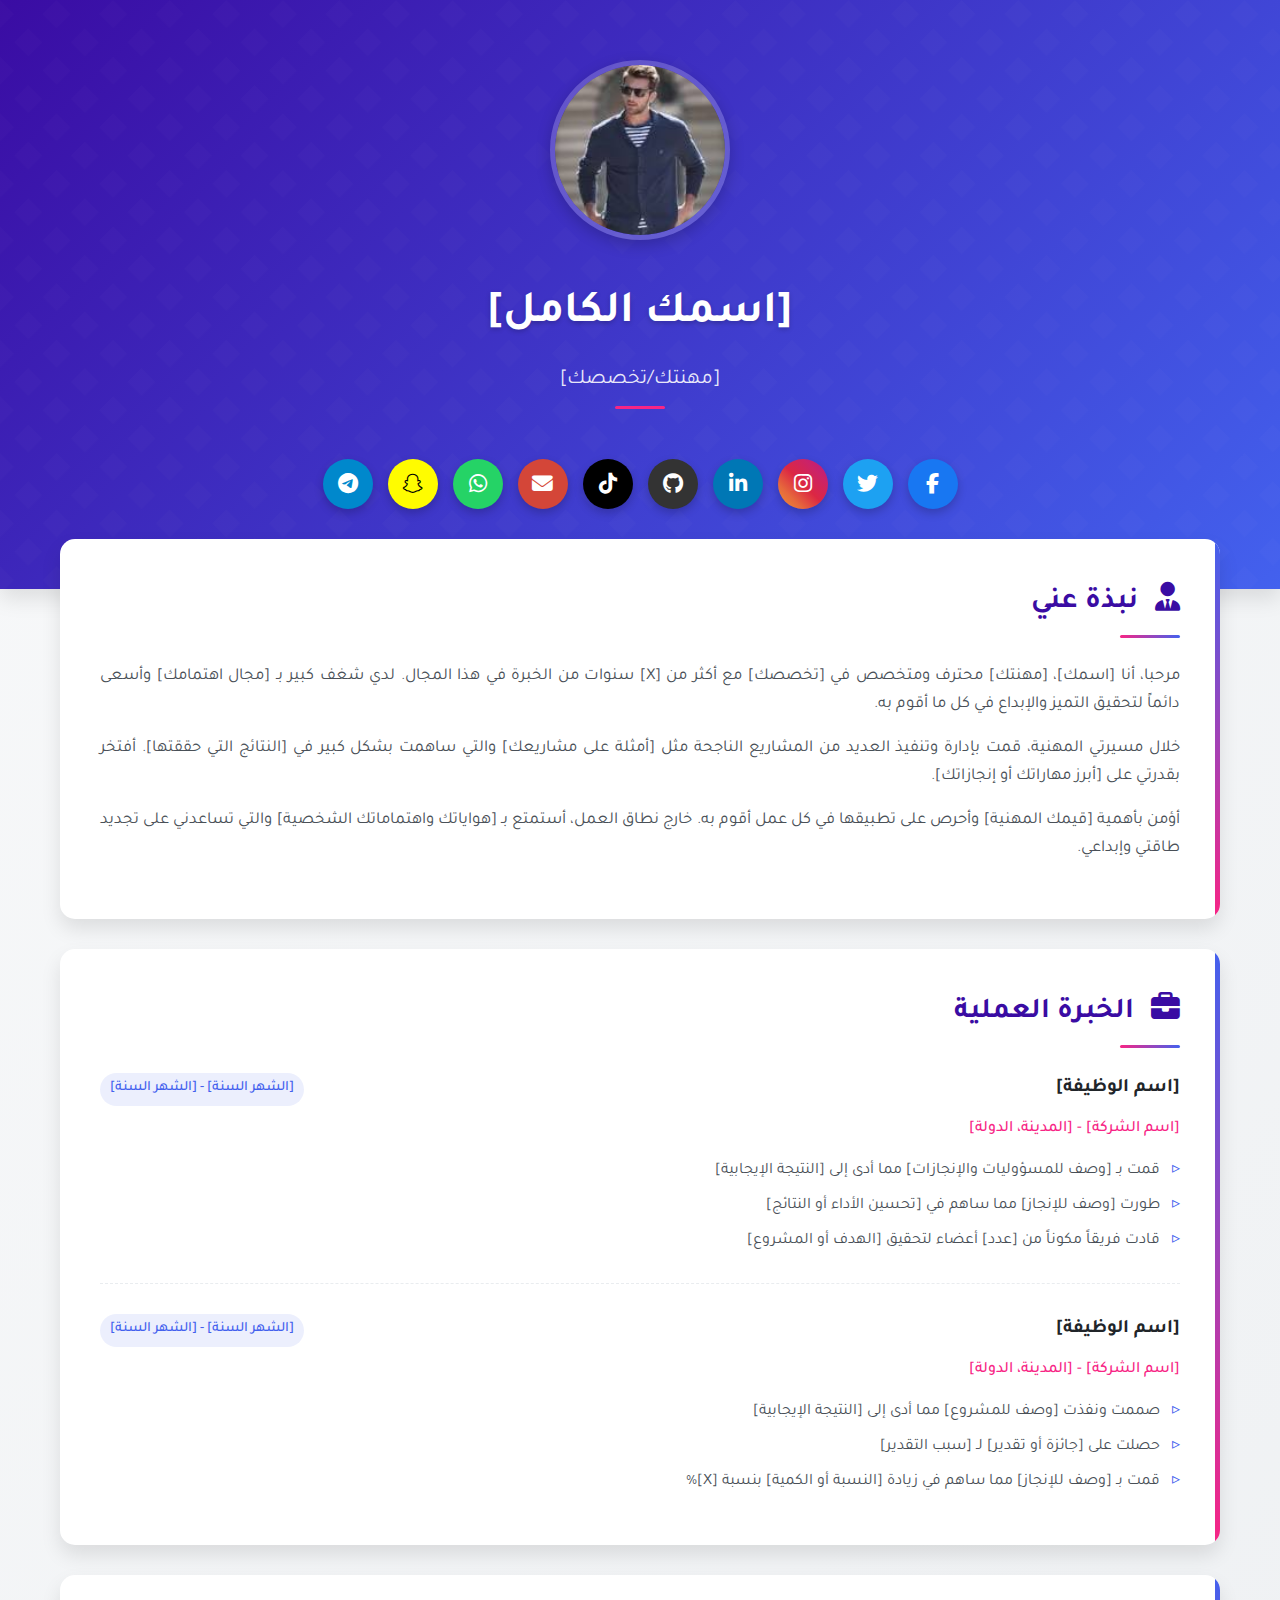
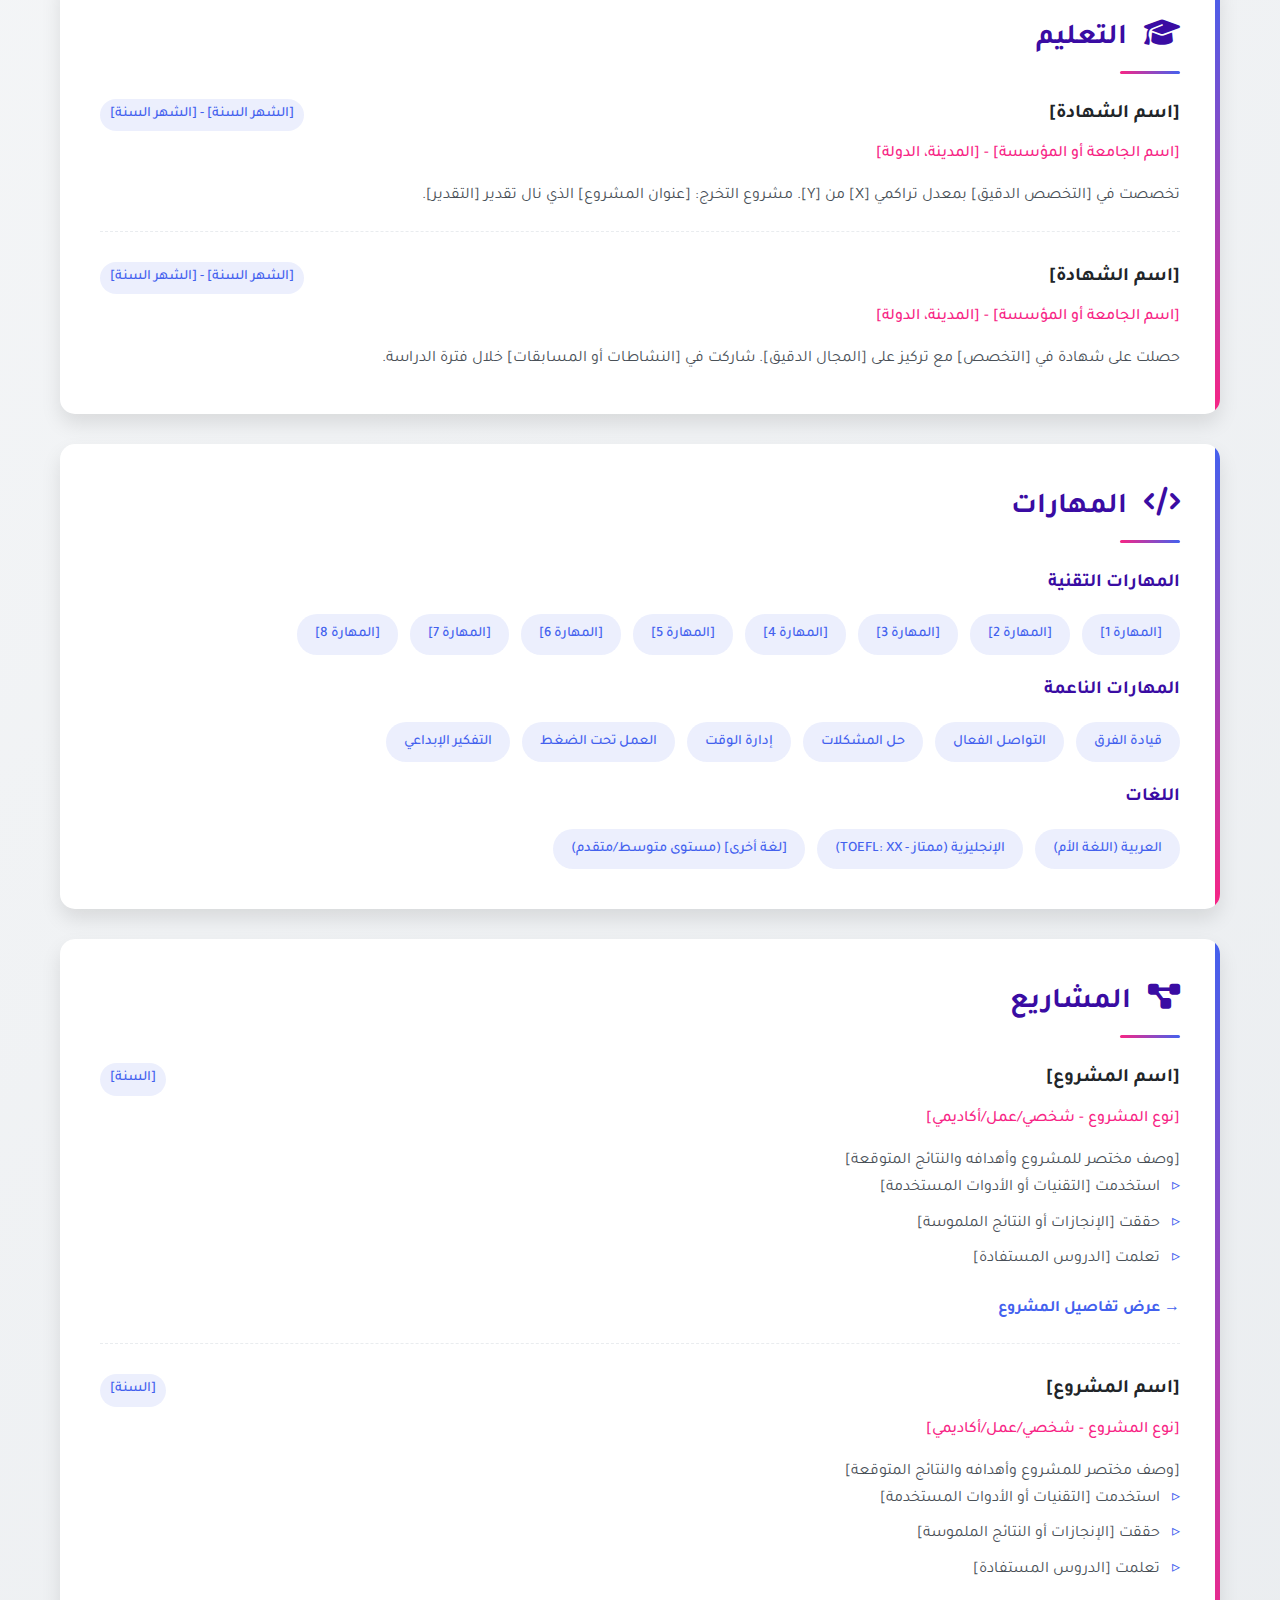
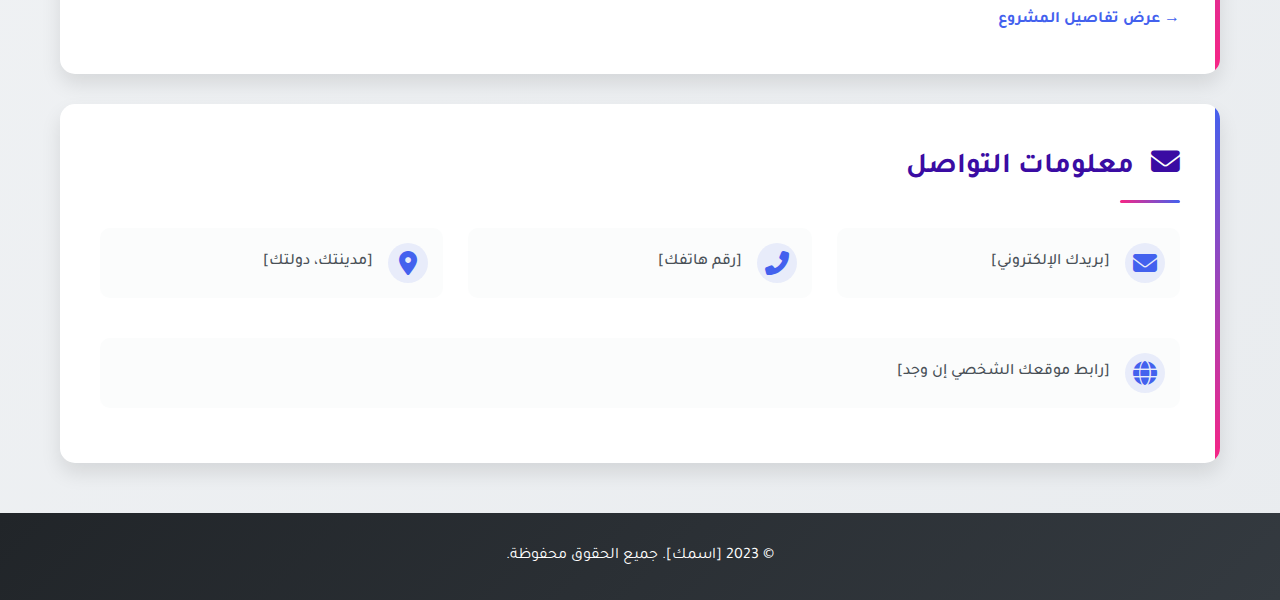
<file: index.html>
<!DOCTYPE html>
<html lang="ar" dir="rtl">
<head>
    <meta charset="UTF-8">
    <meta name="viewport" content="width=device-width, initial-scale=1.0">
    <title>السيرة الذاتية - [محمد ]</title>
    <link rel="stylesheet" href="https://cdnjs.cloudflare.com/ajax/libs/font-awesome/6.4.0/css/all.min.css">
    <link href="https://fonts.googleapis.com/css2?family=Tajawal:wght@400;500;700;900&display=swap" rel="stylesheet">
    <link rel="stylesheet" href="style.css" />

</head>
<body>
    <header>
        <div class="container">
            <div class="profile-container">
                <img src="as.jpg" alt="صورة الشخصية" class="profile-img">
                <h1>[اسمك الكامل]</h1>
                <p class="job-title">[مهنتك/تخصصك]</p>
                
                <div class="social-links">
                    <!-- فيسبوك -->
                    <a href="" class="social-btn facebook" target="_blank" title="Facebook">
                        <i class="fab fa-facebook-f"></i>
                    </a>
                    
                    <!-- تويتر -->
                    <a href="https://twitter.com/حسابك" class="social-btn twitter" target="_blank" title="Twitter">
                        <i class="fab fa-twitter"></i>
                    </a>
                    
                    <!-- انستجرام -->
                    <a href="https://instagram.com/حسابك" class="social-btn instagram" target="_blank" title="Instagram">
                        <i class="fab fa-instagram"></i>
                    </a>
                    
                    <!-- لينكد إن -->
                    <a href="https://linkedin.com/in/حسابك" class="social-btn linkedin" target="_blank" title="LinkedIn">
                        <i class="fab fa-linkedin-in"></i>
                    </a>
                    
                    <!-- جيت هاب -->
                    <a href="https://github.com/حسابك" class="social-btn github" target="_blank" title="GitHub">
                        <i class="fab fa-github"></i>
                    </a>
                    
                    <!-- تيك توك -->
                    <a href="https://tiktok.com/@حسابك" class="social-btn tiktok" target="_blank" title="TikTok">
                        <i class="fab fa-tiktok"></i>
                    </a>
                    
                    <!-- جيميل -->
                    <a href="mailto:بريدك@gmail.com" class="social-btn gmail" target="_blank" title="Email">
                        <i class="fas fa-envelope"></i>
                    </a>
                    
                    <!-- واتساب -->
                    <a href="https://wa.me/رقمك" class="social-btn whatsapp" target="_blank" title="WhatsApp">
                        <i class="fab fa-whatsapp"></i>
                    </a>
                    
                    <!-- سناب شات -->
                    <a href="https://snapchat.com/add/حسابك" class="social-btn snapchat" target="_blank" title="Snapchat">
                        <i class="fab fa-snapchat-ghost"></i>
                    </a>
                    
                    <!-- تليجرام -->
                    <a href="https://t.me/حسابك" class="social-btn telegram" target="_blank" title="Telegram">
                        <i class="fab fa-telegram-plane"></i>
                    </a>
                </div>
            </div>
        </div>
    </header>
    
    <main class="container">
        <section class="about">
            <h2><i class="fas fa-user-tie" style="margin-left: 10px;"></i> نبذة عني</h2>
            <p>
                مرحبا، أنا [اسمك]، [مهنتك] محترف ومتخصص في [تخصصك] مع أكثر من [X] سنوات من الخبرة في هذا المجال. لدي شغف كبير بـ [مجال اهتمامك] وأسعى دائماً لتحقيق التميز والإبداع في كل ما أقوم به.
            </p>
            <p>
                خلال مسيرتي المهنية، قمت بإدارة وتنفيذ العديد من المشاريع الناجحة مثل [أمثلة على مشاريعك] والتي ساهمت بشكل كبير في [النتائج التي حققتها]. أفتخر بقدرتي على [أبرز مهاراتك أو إنجازاتك].
            </p>
            <p>
                أؤمن بأهمية [قيمك المهنية] وأحرص على تطبيقها في كل عمل أقوم به. خارج نطاق العمل، أستمتع بـ [هواياتك واهتماماتك الشخصية] والتي تساعدني على تجديد طاقتي وإبداعي.
            </p>
        </section>
        
        <section class="experience">
            <h2><i class="fas fa-briefcase" style="margin-left: 10px;"></i> الخبرة العملية</h2>
            
            <div class="experience-item">
                <div class="item-header">
                    <span class="item-title">[اسم الوظيفة]</span>
                    <span class="item-date">[الشهر السنة] - [الشهر السنة]</span>
                </div>
                <div class="item-subtitle">[اسم الشركة] - [المدينة، الدولة]</div>
                <ul>
                    <li>قمت بـ [وصف للمسؤوليات والإنجازات] مما أدى إلى [النتيجة الإيجابية]</li>
                    <li>طورت [وصف للإنجاز] مما ساهم في [تحسين الأداء أو النتائج]</li>
                    <li>قادت فريقاً مكوناً من [عدد] أعضاء لتحقيق [الهدف أو المشروع]</li>
                </ul>
            </div>
            
            <div class="experience-item">
                <div class="item-header">
                    <span class="item-title">[اسم الوظيفة]</span>
                    <span class="item-date">[الشهر السنة] - [الشهر السنة]</span>
                </div>
                <div class="item-subtitle">[اسم الشركة] - [المدينة، الدولة]</div>
                <ul>
                    <li>صممت ونفذت [وصف للمشروع] مما أدى إلى [النتيجة الإيجابية]</li>
                    <li>حصلت على [جائزة أو تقدير] لـ [سبب التقدير]</li>
                    <li>قمت بـ [وصف للإنجاز] مما ساهم في زيادة [النسبة أو الكمية] بنسبة [X]%</li>
                </ul>
            </div>
        </section>
        
        <section class="education">
            <h2><i class="fas fa-graduation-cap" style="margin-left: 10px;"></i> التعليم</h2>
            
            <div class="education-item">
                <div class="item-header">
                    <span class="item-title">[اسم الشهادة]</span>
                    <span class="item-date">[الشهر السنة] - [الشهر السنة]</span>
                </div>
                <div class="item-subtitle">[اسم الجامعة أو المؤسسة] - [المدينة، الدولة]</div>
                <p>تخصصت في [التخصص الدقيق] بمعدل تراكمي [X] من [Y]. مشروع التخرج: [عنوان المشروع] الذي نال تقدير [التقدير].</p>
            </div>
            
            <div class="education-item">
                <div class="item-header">
                    <span class="item-title">[اسم الشهادة]</span>
                    <span class="item-date">[الشهر السنة] - [الشهر السنة]</span>
                </div>
                <div class="item-subtitle">[اسم الجامعة أو المؤسسة] - [المدينة، الدولة]</div>
                <p>حصلت على شهادة في [التخصص] مع تركيز على [المجال الدقيق]. شاركت في [النشاطات أو المسابقات] خلال فترة الدراسة.</p>
            </div>
        </section>
        
        <section class="skills">
            <h2><i class="fas fa-code" style="margin-left: 10px;"></i> المهارات</h2>
            
            <h3 style="color: var(--secondary-color); margin-bottom: 15px;">المهارات التقنية</h3>
            <div class="skills-container">
                <span class="skill">[المهارة 1]</span>
                <span class="skill">[المهارة 2]</span>
                <span class="skill">[المهارة 3]</span>
                <span class="skill">[المهارة 4]</span>
                <span class="skill">[المهارة 5]</span>
                <span class="skill">[المهارة 6]</span>
                <span class="skill">[المهارة 7]</span>
                <span class="skill">[المهارة 8]</span>
            </div>
            
            <h3 style="color: var(--secondary-color); margin: 20px 0 15px;">المهارات الناعمة</h3>
            <div class="skills-container">
                <span class="skill">قيادة الفرق</span>
                <span class="skill">التواصل الفعال</span>
                <span class="skill">حل المشكلات</span>
                <span class="skill">إدارة الوقت</span>
                <span class="skill">العمل تحت الضغط</span>
                <span class="skill">التفكير الإبداعي</span>
            </div>
            
            <h3 style="color: var(--secondary-color); margin: 20px 0 15px;">اللغات</h3>
            <div class="skills-container">
                <span class="skill">العربية (اللغة الأم)</span>
                <span class="skill">الإنجليزية (ممتاز - TOEFL: XX)</span>
                <span class="skill">[لغة أخرى] (مستوى متوسط/متقدم)</span>
            </div>
        </section>
        
        <section class="projects">
            <h2><i class="fas fa-project-diagram" style="margin-left: 10px;"></i> المشاريع</h2>
            
            <div class="experience-item">
                <div class="item-header">
                    <span class="item-title">[اسم المشروع]</span>
                    <span class="item-date">[السنة]</span>
                </div>
                <div class="item-subtitle">[نوع المشروع - شخصي/عمل/أكاديمي]</div>
                <p>[وصف مختصر للمشروع وأهدافه والنتائج المتوقعة]</p>
                <ul>
                    <li>استخدمت [التقنيات أو الأدوات المستخدمة]</li>
                    <li>حققت [الإنجازات أو النتائج الملموسة]</li>
                    <li>تعلمت [الدروس المستفادة]</li>
                </ul>
                <a href="#" class="project-link">→ عرض تفاصيل المشروع</a>
            </div>
            
            <div class="experience-item">
                <div class="item-header">
                    <span class="item-title">[اسم المشروع]</span>
                    <span class="item-date">[السنة]</span>
                </div>
                <div class="item-subtitle">[نوع المشروع - شخصي/عمل/أكاديمي]</div>
                <p>[وصف مختصر للمشروع وأهدافه والنتائج المتوقعة]</p>
                <ul>
                    <li>استخدمت [التقنيات أو الأدوات المستخدمة]</li>
                    <li>حققت [الإنجازات أو النتائج الملموسة]</li>
                    <li>تعلمت [الدروس المستفادة]</li>
                </ul>
                <a href="#" class="project-link">→ عرض تفاصيل المشروع</a>
            </div>
        </section>
        
        <section class="contact">
            <h2><i class="fas fa-envelope" style="margin-left: 10px;"></i> معلومات التواصل</h2>
            
            <div class="contact-info">
                <div class="contact-item">
                    <div class="contact-icon">
                        <i class="fas fa-envelope"></i>
                    </div>
                    <div class="contact-text">[بريدك الإلكتروني]</div>
                </div>
                
                <div class="contact-item">
                    <div class="contact-icon">
                        <i class="fas fa-phone-alt"></i>
                    </div>
                    <div class="contact-text">[رقم هاتفك]</div>
                </div>
                
                <div class="contact-item">
                    <div class="contact-icon">
                        <i class="fas fa-map-marker-alt"></i>
                    </div>
                    <div class="contact-text">[مدينتك، دولتك]</div>
                </div>
                
                <div class="contact-item">
                    <div class="contact-icon">
                        <i class="fas fa-globe"></i>
                    </div>
                    <div class="contact-text">[رابط موقعك الشخصي إن وجد]</div>
                </div>
            </div>
        </section>
    </main>
    
    <footer>
        <p>&copy; <span id="year">2023</span> [اسمك]. جميع الحقوق محفوظة.</p>
    </footer>
</body>
</html>
</file>
<file: style.css>
:root {
            --primary-color: #4361ee;
            --secondary-color: #3a0ca3;
            --accent-color: #f72585;
            --light-color: #f8f9fa;
            --dark-color: #212529;
            --text-color: #495057;
            --card-bg: #ffffff;
            --shadow: 0 10px 20px rgba(0,0,0,0.1);
            --transition: all 0.3s cubic-bezier(0.25, 0.8, 0.25, 1);
        }
        
        * {
            margin: 0;
            padding: 0;
            box-sizing: border-box;
        }
        
        body {
            font-family: 'Tajawal', sans-serif;
            background: linear-gradient(135deg, #f8f9fa 0%, #e9ecef 100%);
            color: var(--text-color);
            line-height: 1.7;
            overflow-x: hidden;
        }
        
        .container {
            max-width: 1200px;
            margin: 0 auto;
            padding: 0 20px;
        }
        
        /* Header Styles */
        header {
            background: linear-gradient(135deg, var(--secondary-color) 0%, var(--primary-color) 100%);
            color: white;
            padding: 60px 0 80px;
            text-align: center;
            position: relative;
            overflow: hidden;
            box-shadow: var(--shadow);
        }
        
        header::before {
            content: '';
            position: absolute;
            top: 0;
            left: 0;
            width: 100%;
            height: 100%;
            background: url('[data-uri]');
            opacity: 0.3;
        }
        
        .profile-container {
            position: relative;
            z-index: 2;
        }
        
        .profile-img {
            width: 180px;
            height: 180px;
            border-radius: 50%;
            object-fit: cover;
            border: 5px solid rgba(255, 255, 255, 0.2);
            box-shadow: 0 5px 15px rgba(0, 0, 0, 0.2);
            transition: var(--transition);
            margin-bottom: 25px;
        }
        
        .profile-img:hover {
            transform: scale(1.05);
            box-shadow: 0 8px 25px rgba(0, 0, 0, 0.3);
        }
        
        h1 {
            font-size: 2.8rem;
            margin-bottom: 10px;
            font-weight: 700;
            text-shadow: 0 2px 5px rgba(0,0,0,0.2);
        }
        
        .job-title {
            font-size: 1.3rem;
            color: rgba(255, 255, 255, 0.9);
            margin-bottom: 30px;
            position: relative;
            display: inline-block;
        }
        
        .job-title::after {
            content: '';
            position: absolute;
            bottom: -10px;
            left: 50%;
            transform: translateX(-50%);
            width: 50px;
            height: 3px;
            background-color: var(--accent-color);
            border-radius: 3px;
        }
        
        /* Social Links */
        .social-links {
            display: flex;
            justify-content: center;
            flex-wrap: wrap;
            gap: 15px;
            margin-top: 30px;
        }
        
        .social-btn {
            display: inline-flex;
            align-items: center;
            justify-content: center;
            width: 50px;
            height: 50px;
            border-radius: 50%;
            color: white;
            font-size: 1.3rem;
            transition: var(--transition);
            text-decoration: none;
            box-shadow: 0 4px 10px rgba(0,0,0,0.2);
            position: relative;
            overflow: hidden;
        }
        
        .social-btn::before {
            content: '';
            position: absolute;
            top: 0;
            left: 0;
            width: 100%;
            height: 100%;
            background: linear-gradient(45deg, rgba(255,255,255,0.3), rgba(255,255,255,0));
            opacity: 0;
            transition: var(--transition);
        }
        
        .social-btn:hover {
            transform: translateY(-5px) scale(1.1);
            box-shadow: 0 8px 15px rgba(0,0,0,0.3);
        }
        
        .social-btn:hover::before {
            opacity: 1;
        }
        
        /* Social Colors */
        .facebook { background-color: #1877f2; }
        .twitter { background-color: #1da1f2; }
        .instagram { background: linear-gradient(45deg, #f09433, #e6683c, #dc2743, #cc2366, #bc1888); }
        .linkedin { background-color: #0077b5; }
        .github { background-color: #333333; }
        .youtube { background-color: #ff0000; }
        .tiktok { background-color: #000000; }
        .whatsapp { background-color: #25d366; }
        .gmail { background-color: #d44638; }
        .behance { background-color: #1769ff; }
        .telegram { background-color: #0088cc; }
        .pinterest { background-color: #e60023; }
        .snapchat { background-color: #fffc00; color: #000; }
        .discord { background-color: #5865f2; }
        
        /* Main Content */
        main {
            position: relative;
            top: -50px;
            margin-bottom: -50px;
        }
        
        section {
            background-color: var(--card-bg);
            margin-bottom: 30px;
            border-radius: 15px;
            padding: 40px;
            box-shadow: var(--shadow);
            transition: var(--transition);
            position: relative;
            overflow: hidden;
        }
        
        section:hover {
            transform: translateY(-5px);
            box-shadow: 0 15px 30px rgba(0,0,0,0.15);
        }
        
        section::before {
            content: '';
            position: absolute;
            top: 0;
            right: 0;
            width: 5px;
            height: 100%;
            background: linear-gradient(to bottom, var(--primary-color), var(--accent-color));
        }
        
        h2 {
            color: var(--secondary-color);
            margin-bottom: 25px;
            font-size: 1.8rem;
            position: relative;
            padding-bottom: 10px;
        }
        
        h2::after {
            content: '';
            position: absolute;
            bottom: 0;
            right: 0;
            width: 60px;
            height: 3px;
            background: linear-gradient(to right, var(--accent-color), var(--primary-color));
            border-radius: 3px;
        }
        
        .about p {
            margin-bottom: 15px;
            text-align: justify;
            color: var(--text-color);
            font-size: 1.05rem;
        }
        
        /* Experience & Education */
        .experience-item, .education-item {
            margin-bottom: 30px;
            padding-bottom: 20px;
            border-bottom: 1px dashed #e9ecef;
        }
        
        .experience-item:last-child, .education-item:last-child {
            border-bottom: none;
            margin-bottom: 0;
            padding-bottom: 0;
        }
        
        .item-header {
            display: flex;
            justify-content: space-between;
            margin-bottom: 10px;
            flex-wrap: wrap;
        }
        
        .item-title {
            font-weight: 700;
            font-size: 1.2rem;
            color: var(--dark-color);
        }
        
        .item-date {
            color: var(--primary-color);
            font-weight: 500;
            background-color: rgba(67, 97, 238, 0.1);
            padding: 3px 10px;
            border-radius: 20px;
            font-size: 0.9rem;
        }
        
        .item-subtitle {
            color: var(--accent-color);
            margin-bottom: 15px;
            font-size: 1rem;
            font-weight: 500;
        }
        
        ul {
            padding-right: 20px;
        }
        
        ul li {
            margin-bottom: 8px;
            position: relative;
            list-style-type: none;
        }
        
        ul li::before {
            content: '▹';
            position: absolute;
            right: -20px;
            color: var(--primary-color);
        }
        
        /* Skills */
        .skills-container {
            display: flex;
            flex-wrap: wrap;
            gap: 12px;
        }
        
        .skill {
            background-color: rgba(67, 97, 238, 0.1);
            color: var(--primary-color);
            padding: 8px 18px;
            border-radius: 20px;
            font-size: 0.9rem;
            font-weight: 500;
            transition: var(--transition);
        }
        
        .skill:hover {
            background-color: var(--primary-color);
            color: white;
            transform: translateY(-2px);
        }
        
        /* Projects */
        .project-link {
            display: inline-block;
            margin-top: 15px;
            color: var(--primary-color);
            font-weight: 600;
            text-decoration: none;
            transition: var(--transition);
            position: relative;
        }
        
        .project-link::after {
            content: '';
            position: absolute;
            bottom: -2px;
            right: 0;
            width: 0;
            height: 2px;
            background-color: var(--accent-color);
            transition: var(--transition);
        }
        
        .project-link:hover {
            color: var(--accent-color);
        }
        
        .project-link:hover::after {
            width: 100%;
            left: 0;
        }
        
        /* Contact */
        .contact-info {
            display: flex;
            flex-wrap: wrap;
            gap: 25px;
        }
        
        .contact-item {
            display: flex;
            align-items: center;
            margin-bottom: 15px;
            flex: 1 1 300px;
            background-color: rgba(248, 249, 250, 0.5);
            padding: 15px;
            border-radius: 10px;
            transition: var(--transition);
        }
        
        .contact-item:hover {
            background-color: rgba(67, 97, 238, 0.1);
            transform: translateY(-3px);
        }
        
        .contact-icon {
            font-size: 1.5rem;
            color: var(--primary-color);
            margin-left: 15px;
            width: 40px;
            height: 40px;
            border-radius: 50%;
            background-color: rgba(67, 97, 238, 0.1);
            display: flex;
            align-items: center;
            justify-content: center;
        }
        
        .contact-text {
            font-weight: 500;
        }
        
        /* Footer */
        footer {
            text-align: center;
            padding: 30px;
            background: linear-gradient(135deg, var(--dark-color) 0%, #343a40 100%);
            color: white;
            margin-top: -30px;
        }
        
        footer p {
            margin-bottom: 0;
        }
        
        /* Responsive */
        @media (max-width: 768px) {
            header {
                padding: 40px 0 60px;
            }
            
            .profile-img {
                width: 140px;
                height: 140px;
            }
            
            h1 {
                font-size: 2.2rem;
            }
            
            .job-title {
                font-size: 1.1rem;
            }
            
            section {
                padding: 30px;
            }
            
            .item-header {
                flex-direction: column;
                gap: 5px;
            }
            
            .item-date {
                align-self: flex-start;
            }
            
            .social-btn {
                width: 45px;
                height: 45px;
                font-size: 1.2rem;
            }
        }
</file>
